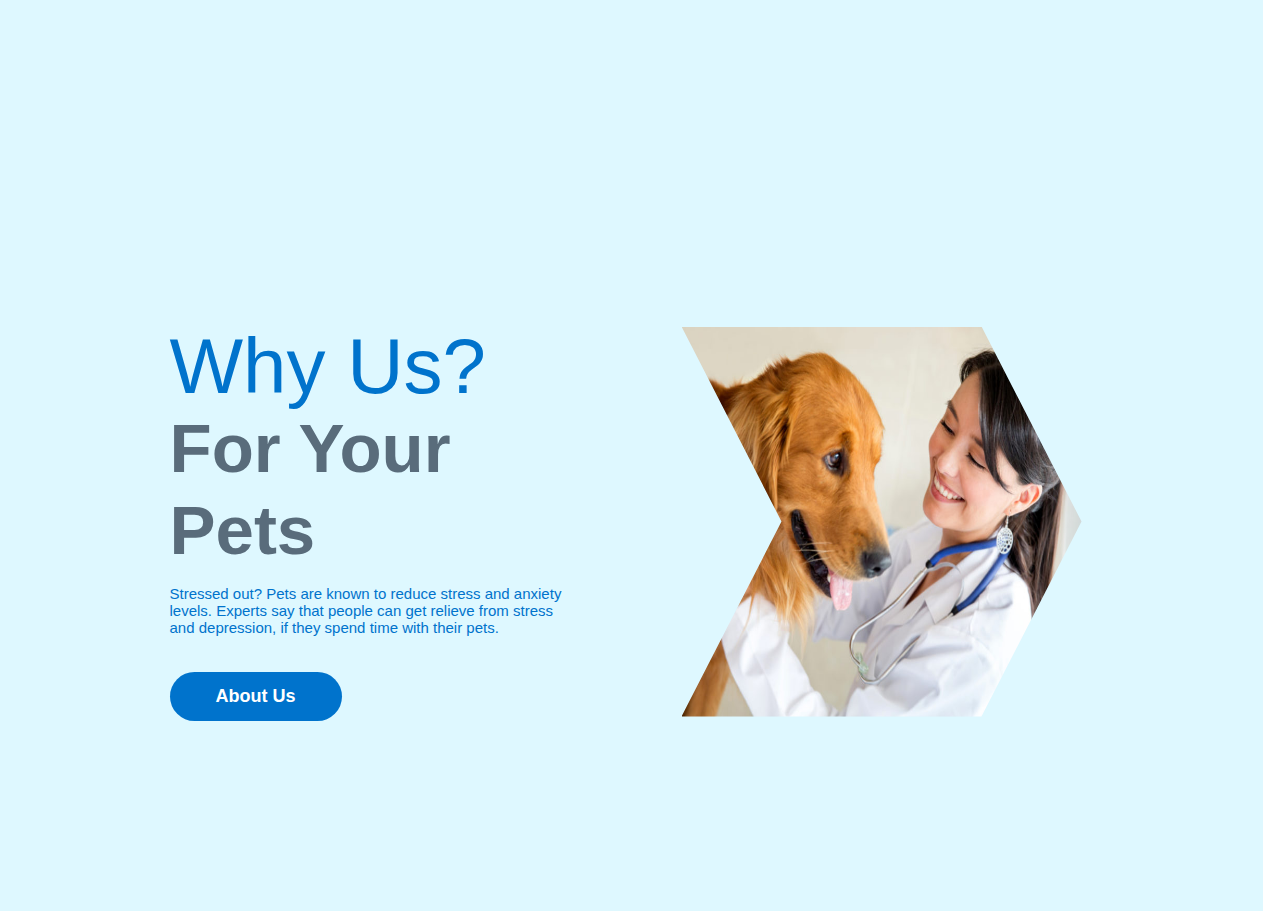
<file: about/about.html>
<!DOCTYPE html>
<html lang="en">
<head>
    <meta charset="UTF-8">
    <meta name="viewport" content="width=device-width, maximum-scale=1, shrink-to-fit=no">

    <title>Document</title>
    <link rel="stylesheet" href="../style.css">
    <link rel="stylesheet" media="screen and (max-width: 500px)" href="../phone1.css">
</head>
<body>
    <section id="sec4" class="sectionpart">
        <div id="sec4cont" class="seccontainer">
            <!-- part.1 -->
            <div id="sec4subcont1" class="sec4subcontainer">
                <h3 id="sec4hdtext" class="headingtext">Why Us?<br>
                    <span>For Your Pets</span></h3>
                <p id="sec4subtext" class="subtext">Stressed out? Pets are known to reduce stress and anxiety levels.
                    Experts say that people can get relieve from stress and depression, if they spend time with their
                    pets.
                </p>
                <button class="btn">About Us</button>
            </div>
            <!-- part.2 -->
            <div id="sec4subcont2" class="sec4subcontainer">
                <img src="sec4img.jpg" alt="" class="sec4img">
            </div>
        </div>
    </section>
</body>
</html>
</file>
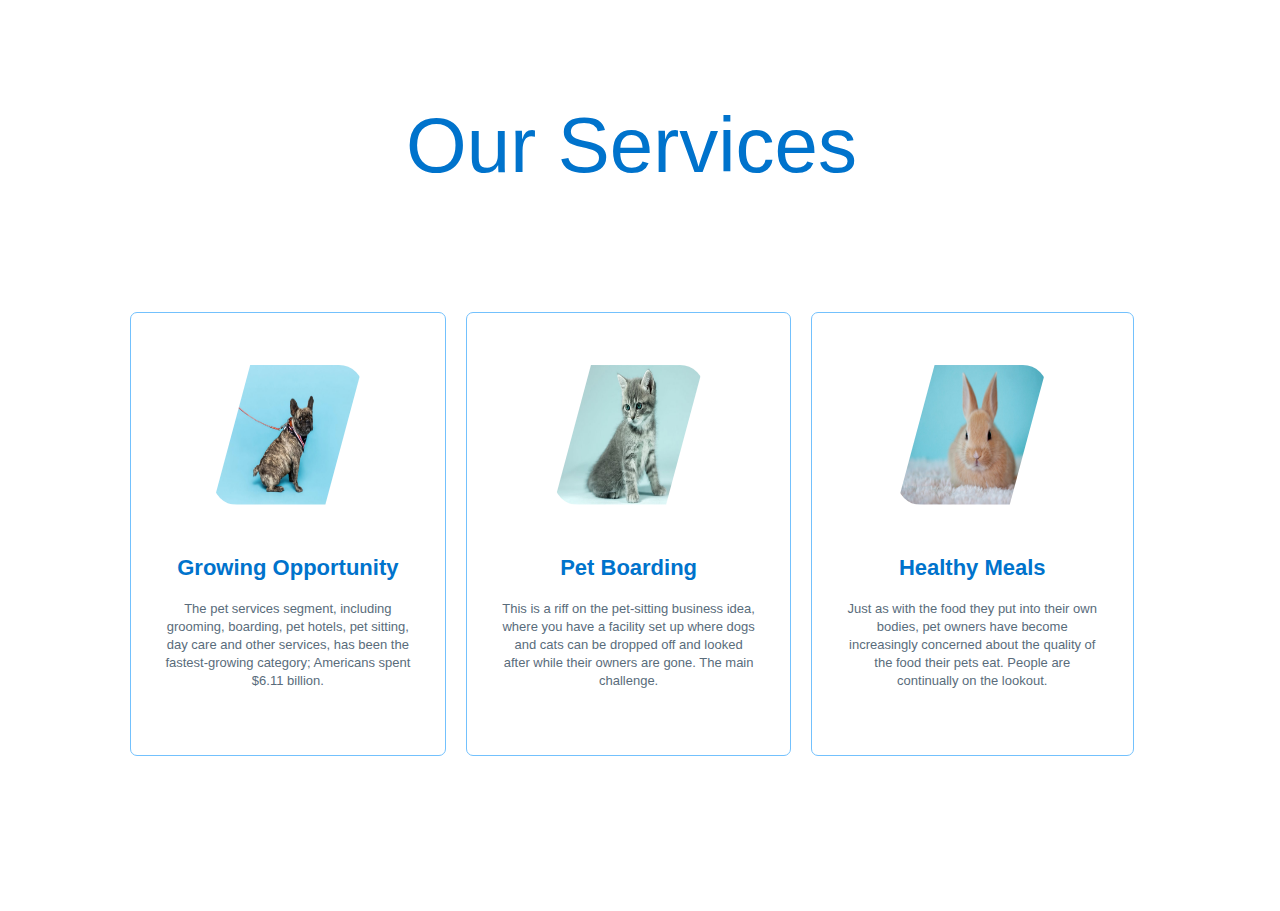
<file: services/services.html>
<!DOCTYPE html>
<html lang="en">
<head>
    <meta charset="UTF-8">
    <meta name="viewport" content="width=device-width, maximum-scale=1, shrink-to-fit=no">
    <title>Document</title>
    <link rel="stylesheet" href="../style.css">
    <link rel="stylesheet" media="screen and (max-width: 500px)" href="../phone1.css">
</head>
<body>
    <section id="sec2" class="sectionpart">
        <div id="sec2cont" class="seccontainer">
            <!-- part.1 -->
            <h3 class="headingtext">Our Services</h3>
            <!-- part.2 -->
            <div id="sec2subcont1" class="sec2subcontainer"><img src="sec2image1.jpg" alt="" class="sec2img">
                <h5 class="sec2hdtext">Growing Opportunity</h5>
                <p class="sec2subtext">The pet services segment, including grooming, boarding, pet hotels, pet sitting,
                    day care and other services, has been the fastest-growing category; Americans spent $6.11 billion.
                </p>
            </div>
            <!-- part.3 -->
            <div id="sec2subcont2" class="sec2subcontainer"><img src="sec2image2.jpg" alt="" class="sec2img">
                <h5 class="sec2hdtext">Pet Boarding</h5>
                <p class="sec2subtext">This is a riff on the pet-sitting business idea, where you have a facility set up
                    where dogs and cats can be dropped off and looked after while their owners are gone. The main
                    challenge.</p>
            </div>
            <!-- part.4 -->
            <div id="sec2subcont3" class="sec2subcontainer"><img src="sec2image3.jpg" alt="" class="sec2img">
                <h5 class="sec2hdtext">Healthy Meals</h5>
                <p class="sec2subtext">Just as with the food they put into their own bodies, pet owners have become
                    increasingly concerned about the quality of the food their pets eat. People are continually on the
                    lookout.</p>
            </div>
        </div>
    </section>
</body>
</html>
</file>
<file: style.css>
body {
    padding: 0;
    margin: 0;
}

/* header with logo and navbar */

header {
    display: flex;
    justify-content: center;
    align-items: center;
    position: sticky;
    top: 0px;
    background-color: white;
    z-index: 3;
    width: 1263px;
}

#headercontainer {
    width: 1177px;
    height: 111px;
    display: flex;
    justify-content: space-between;
    align-items: center;
}

/* part.1 (logo)*/

#headerlogo img {
    position: absolute;
    left: 14px;
    top: 22px;
}

/* part.2 (menu)*/

nav ul {
    display: flex;
}

ul li {
    list-style: none;
    padding: 46px 28px;
    
}
ul li:hover{
    background-color: #c6e6ff;
}
ul li a {
    text-decoration: none;
    font-family: "Poppins", sans-serif;
    font-weight: 600;
    color: #0073cc;
    
}
/* drop down menu start */
#dropdownul{
    flex-direction: column;
    position: absolute;
    right: 42px;
    top: 111px;
    text-align: right;
    padding: 0;
    
}
.dropdownli{
    background-color: #405c82;
    border: 1px solid white;
    padding: 9px 10px;
    padding-left: 72px;
    border-radius: 4px;
    display: none;
    
    
}
.dropdownli a{
    color: white;
}
.dropdownli:hover{
    background-color: rgb(2, 83, 165);
}
/* section.1 */

#sec1 {
    background: url(images/bg1.jpg.jpg);
    position: relative;
    height: 802px;
    width: 1263px;
    display: flex;
    justify-content: center;
}

#sec1cont {
    position: absolute;
    width: 1024px;
    height: 585px;
    top: 138px;
    text-align: left;
}

#sec1subcont {
    position: absolute;
    width: 374px;
    height: 400px;
    top: 62px;
    left: 20px;
}

/* part.1 */

.headingtext {
    font-size: 87px;
    font-family: "Poppins", sans-serif;
    color: #ffffff;
    font-weight: 100;
    margin: 0px;
    margin-bottom: 37px;
    line-height: 79px;
}

#sec1hdtext span {
    font-size: 69px;
    font-family: "Poppins", sans-serif;
    color: #ffffff;
    font-weight: 800;
}

/* part.2 */

.subtext {
    font-size: 15px;
    font-family: "Poppins", sans-serif;
    color: #ffffff;
}

/* part.3 */

.btn {
    color: #005dab;
    padding: 14px 46px;
    margin-top: 21px;
    background-color: white;
    font-family: "Poppins", sans-serif;
    font-size: 18px;
    font-weight: 600;
    border-radius: 27px;
    border: none;
    cursor: pointer;
}

.btn:hover {
    color: white;
    background-color: #0158a0;
}

/* section.2 */

.sectionpart {
    position: relative;
    height: 911px;
    width: 1263px;
    display: flex;
    justify-content: center;
}

.seccontainer {
    position: absolute;
    width: 1024px;
    height: 585px;
    top: 241px;
    display: flex;
    justify-content: space-evenly;
    align-items: center;
}

.sec2subcontainer {
    display: flex;
    justify-content: center;
    align-items: center;
    flex-direction: column;
    border: 1px solid #73c1fd;
    margin: 0px 10px;
    text-align: center;
    border-radius: 7px;
    padding: 52px 34px;
    transition: box-shadow 0.4s ease-in;
}

.sec2subcontainer:hover {
    border: none;
    box-shadow: 4px 3px 15px 0px #c3cdd4;
}

/* part.1 */

.seccontainer .headingtext {
    color: #0073cc;
    position: absolute;
    top: -135px;
    /* left: 311px; */
    font-size: 78px;
}

/* part.2 */

.sec2img {
    width: 150px;
    height: 140px;
    clip-path: polygon(25% 0%, 100% 0%, 75% 100%, 0% 100%);
    border-radius: 24px;
}

/* part.3 */

.sec2hdtext {
    font-family: "Poppins", sans-serif;
    font-weight: 600;
    font-size: 22px;
    margin-top: 50px;
    margin-bottom: 6px;
    color: #0073cc;
    ;
}

.sec2subtext {
    font-family: "Poppins", sans-serif;
    font-size: 13px;
    color: #596c7b;
    line-height: 18px;
}

/* section.3 */

#sec3 {
    background-color: #e6f4ff;
}

.sec3subcontainer {
    margin: 0px 50px;
    text-align: left;
    height: 414px;
    width: 451px;
    flex-direction: column;
}

/* part.1 */

#sec3subcont1 {
    display: flex;
    align-items: center;
}

.sec3img {
    height: 390px;
    width: 400px;
    clip-path: polygon(100% 0%, 75% 50%, 100% 100%, 25% 100%, 0% 50%, 25% 0%);
}

/* part.2 */

.sec3subcontainer .headingtext {
    position: static;
    margin-bottom: 0px;
    color: #596c7b;
}

.sec3subcontainer .headingtext span {
    margin-top: 0px;
    font-size: 69px;
    font-family: "Poppins", sans-serif;
    color: #0073cc;
    font-weight: 800;
}

.sec3subcontainer .subtext {
    color: #596c7b;
}

.sec3subcontainer .btn {
    color: #fff;
    background-color: #0073cc;
}

/* section.4 */

#sec4 {
    background-color: #def8ff;
}

.sec4subcontainer {
    margin: 0px 50px;
    text-align: left;
    height: 414px;
    width: 451px;
    flex-direction: column;
}

/* part.1 */

.sec4subcontainer .headingtext {
    position: static;
    margin-bottom: 0px;
    color: #0073cc;
}

.sec4subcontainer .headingtext span {
    margin-top: 0px;
    font-size: 69px;
    font-family: "Poppins", sans-serif;
    color: #596c7b;
    font-weight: 800;
}

.sec4subcontainer .subtext {
    color: #0073cc;
}

.sec4subcontainer .btn {
    color: #fff;
    background-color: #0073cc;
}

/* part.2 */

.sec4img {
    height: 390px;
    width: 400px;
    clip-path: polygon(75% 0%, 100% 50%, 75% 100%, 0% 100%, 25% 50%, 0% 0%);
}

/* section.5 */

#sec5cont {
    flex-direction: column;
}

.sec5subcontainer {
    display: flex;
    justify-content: center;
    align-items: center;
}

#sec5subcontainer1 {
    position: relative;
    top: 36px;
}

#sec5subcontainer2 {
    position: relative;
    top: -16px;
}

.sec5subcontainerchlid {
    display: flex;
    justify-content: center;
    align-items: center;
    flex-direction: column;
    position: relative;
}

/* part.1 */

.sec5img {
    width: 380px;
    height: 360px;
    clip-path: ellipse(37% 30% at 50% 50%);
}

/* part.2 */

.undersubcont {
    width: 180px;
    height: 71px;
    text-align: center;
    position: absolute;
    top: 247px;
    background-color: #b9e0ff;
    border-radius: 6px;
    transition: all 0.5s ease-out 0s;
}

.undersubcont:hover {
    transform: translateY(-7px);
    box-shadow: 4px 6px 20px 0px #c3cdd4;
}

.sec5hdtext {
    font-size: 12px;
    color: #171717;
    padding: 0px;
    margin-bottom: 0px;
    font-family: "Poppins", sans-serif;
    letter-spacing: 0.5px;
}

.sec5subtext {
    font-size: 12px;
    color: #464242;
    margin-top: 5px;
    font-family: "Poppins", sans-serif;
    letter-spacing: 0.5px;
}

/* section.6 */

#sec6 {
    flex-direction: column;
    display: flex;
    align-items: center;
    justify-content: center;
}

#sec6container1 {
    background: url(images/sec6img1.jpg) no-repeat center;
    width: 1263px;
    height: 452px;
    display: flex;
    justify-content: center;
    align-items: center;
    text-align: center;
    flex-direction: column;
    position: relative;
}

#sec6container1::before {
    content: "";
    height: 100%;
    width: 100%;
    position: absolute;
    top: 0;
    left: 0;
    z-index: 1;
    background-color: #00abff;
    opacity: 60%;
}

#sec6container2 {
    background-color: #e6f4ff;
    width: 1263px;
    height: 452px;
    display: flex;
    justify-content: space-evenly;
    align-items: center;
    text-align: left;
}

/* part.1 */

#sec6hdtext {
    color: #ffffff;
    font-size: 46px;
    margin: 0;
    font-family: "Poppins", sans-serif;
    z-index: 2;
}

.sec6subtext {
    font-size: 24px;
    margin-bottom: 21px;
    margin-top: 6px;
    color: #c3e4fd;
    font-family: "Poppins", sans-serif;
    z-index: 2;
}

#sec6container1 .btn {
    background-color: white;
    color: #005dab;
    z-index: 2;
}

/* part.2(footer part) */

.sec6subcontainer {
    height: 252px;
    width: 240px;
    display: flex;
    flex-direction: column;
}

.footerhdtext {
    font-size: 20px;
    color: #0073cc;
    font-family: "Poppins", sans-serif;
}

.footersubtext {
    font-size: 16px;
    color: #596c7b;
    font-family: "Poppins", sans-serif;
    margin-block-start: 0;
    display: inline-block;
}
.footersubtext a{
    font-size: 16px;
    color: #596c7b;
    font-family: "Poppins", sans-serif;
    text-decoration: none;
}
/* part.2(child.4) */
/* logo part */
#sec6container2 #headerlogo{
    position: relative;
    top: -10px;
    left: -64px;
}
/* text part */
#sec6subcontainerlogo .footersubtext{
    position: relative;
    top: 88px;
}
/* icon part */
.iconcontainer{
    display: flex;
    justify-content: space-between;
    position: relative;
    top: 88px;
    width: 127px;
}
.iconcontainer i{
    color: #0073cc;
}

/* section.7 */
#sec7{
    height: 46px;
}
#sec7 p{
    color: #596c7b;
    font-family: "Poppins", sans-serif;
    font-size: 14px;
    letter-spacing: 0.5px;
}
</file>
<file: phone1.css>
/* header with logo and navbar */

header {
    position: static;
    height: 277px;
}

#headercontainer {
    height: 206px;
    flex-direction: column;
}

/* part.1 (logo)*/
#headerlogo{
    display: flex;
    justify-content: center;
    align-items: center;
}
#headerlogo img{
    position: static;
    height: 120px;
    width: 452px;
}
/* part.2 (menu)*/

nav ul {
    margin-block-start: 0;
    padding: 0;
    justify-content: space-between;
    width: 1105px;
}
ul li{
    padding: 0px;
}
ul li a {
    font-size: 42px;
    
}
#dropdownul {
    display: none;
}
/* section.1 */
 
#sec1cont {
    height: 732px;
    top: 31px;
}


/* part.1 */

.headingtext {
    font-size: 82px;
    line-height: 84px;
    margin-bottom: 0px;
}

#sec1hdtext span {
    font-size: 95px;
    
}
/* part.2 */
#sec1subtext{
    font-size: 41px;
    margin: 15px 0px;
    letter-spacing: 1px;
}

/* part.3 */

.btn {
    font-size: 34px;
    border-radius: 43px;
} 
/* section.2 */

.sectionpart {
    height: 2200px;
}

.seccontainer {
    flex-direction: column;
    height: 1895px;

}

.sec2subcontainer {
    height: 500px;
}

/* part.2 */

.sec2img {
    height: 200px;
    width: 216px;
}

/* part.3 */

.sec2hdtext {
    font-size: 53px;
    margin-top: 45px;
    margin-bottom: 26px;
}

.sec2subtext {
    font-size: 36px;
    line-height: 1;
    margin: 0;
}
/* section.3 */

#sec3 {
    display: flex;
    align-items: center;
    height: 1452px;
}
#sec3cont{
    position: static;
    height: 1313px;
}
.sec3subcontainer {
    width: 980px;
    text-align: center;
    height: 651px;
}

/* part.1 */
.sec3img {
    height: 500px;
    width: 509px;
    display: block;
    margin: auto;
}

/* part.2 */

.sec3subcontainer .headingtext {
    font-size: 84px;
}

.sec3subcontainer .headingtext span {
    font-size: 84px;
}

.sec3subcontainer .subtext {
    font-size: 41px;
}

.sec3subcontainer .btn {
    font-size: 51px;
}
/* section.4 */

#sec4 {
    display: flex;
    align-items: center;
    height: 1308px;
}
#sec4cont{
    position: static;
    height: 1253px;}

.sec4subcontainer {
    width: 980px;
    text-align: center;
    height: 574px;
}

/* part.1 */

.sec4subcontainer .headingtext {
    font-size: 84px;
}

.sec4subcontainer .headingtext span {
    font-size: 84px;
}

.sec4subcontainer .subtext {
    font-size: 41px;
}

.sec4subcontainer .btn {
    font-size: 51px;
}

/* part.2 */

.sec4img {
    height: 500px;
    width: 509px;
    margin-top: 30px;
}

/* section.5 */
#sec5{
    height: 1083px;
}
#sec5cont {
    flex-direction: column;
    height: 671px;
    justify-content: space-between;
}

.sec5subcontainer {
    height: 223px;
}

/* part.2 */

.undersubcont {
    height: 146px;
    width: 275px;
}


.sec5hdtext {
    font-size: 27px;
}

.sec5subtext {
    font-size: 27px;
}
/* section.6 */

#sec6 {
    height: 454px;
}

#sec6container2 {
    display: none;
}

/* part.1 */

#sec6hdtext {
    font-size: 84px;
}

.sec6subtext {
    font-size: 41px;
}
/* section.7 */
#sec7{
    height: 75px;
}
#sec7 p{
    font-size: 25px;
}
</file>
